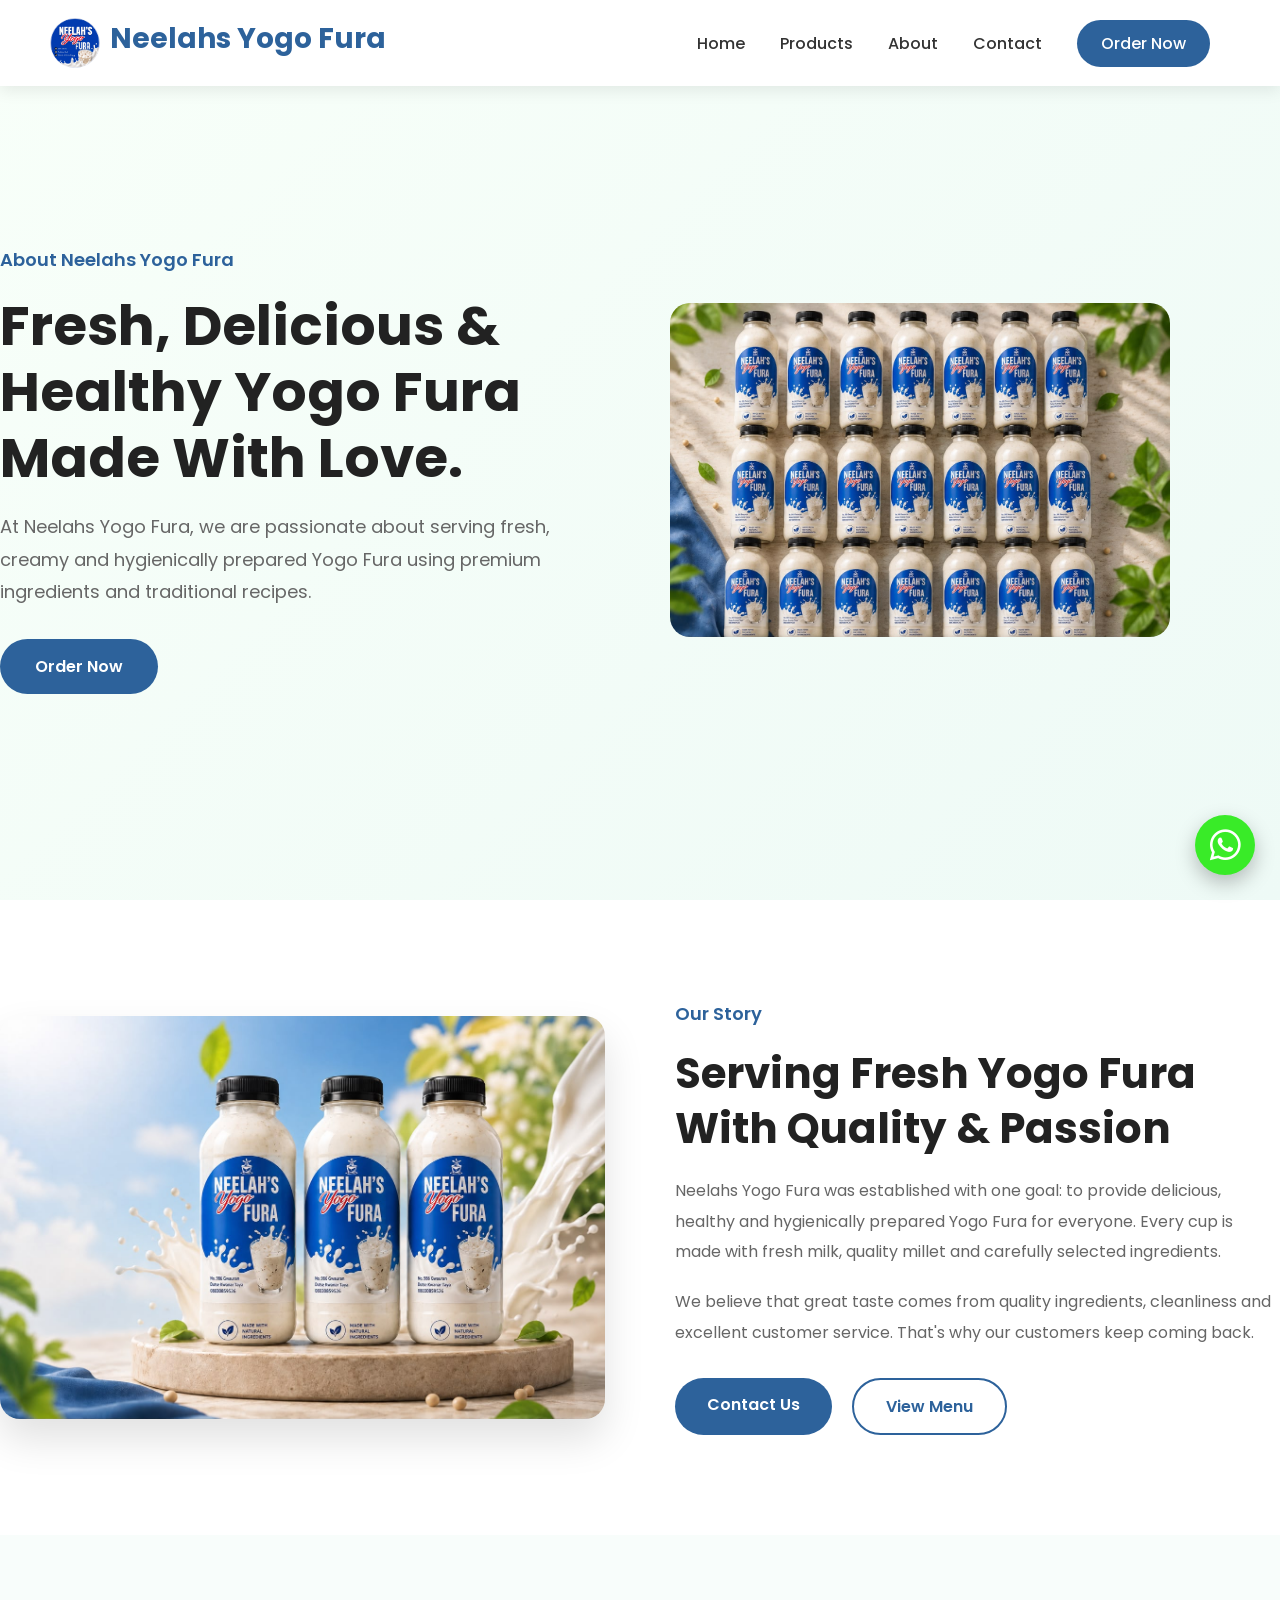
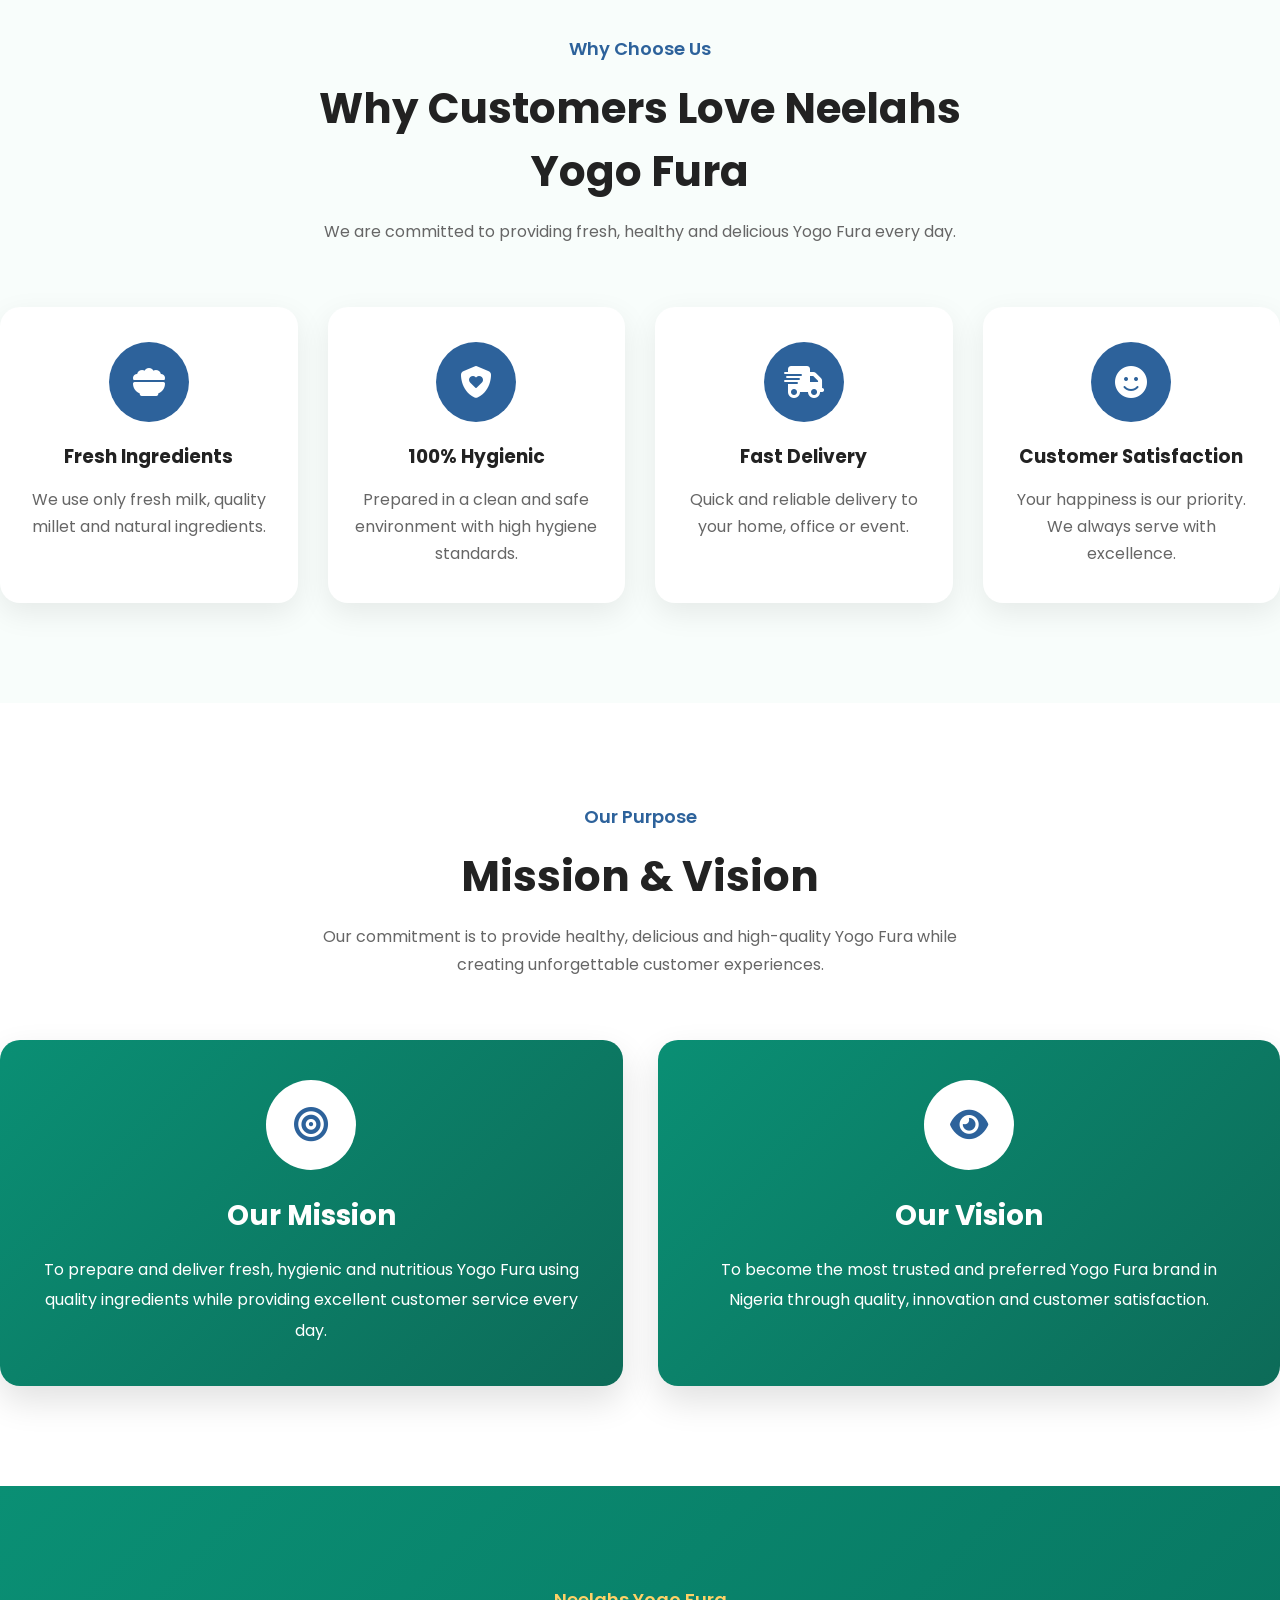
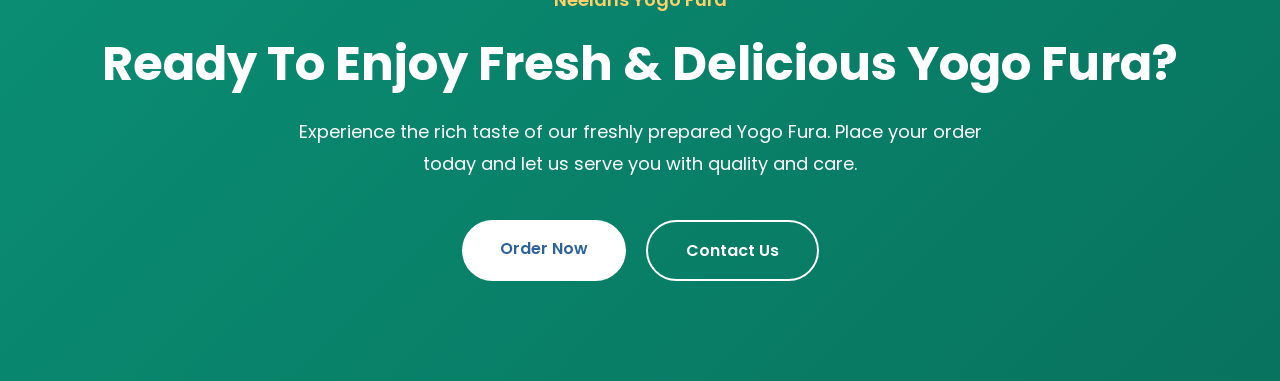
<file: about.html>
<!DOCTYPE html>
<html lang="en">

<head>
    <meta charset="UTF-8">
    <meta name="viewport" content="width=device-width, initial-scale=1.0">
    <title>Document</title>

    <link rel="stylesheet" href="css/about.css">
    <link rel="stylesheet" href="css/mobile.css">
    <link href="https://fonts.googleapis.com/css2?family=Poppins:wght@300;400;500;600;700;800&display=swap"
        rel="stylesheet">
    <link rel="stylesheet" href="https://cdnjs.cloudflare.com/ajax/libs/font-awesome/6.7.2/css/all.min.css">
    <link rel="stylesheet" href="https://unpkg.com/aos@2.3.4/dist/aos.css">
</head>

<body>
    <header>

        <nav class="navbar">

            <div class="logo">
                <img src="images/yogo-fura-logo.jpeg" alt="Neelas Yogo Fura Logo">

                <h2>Neelahs Yogo Fura</h2>

            </div>

            <ul class="nav-links">

                <li><a href="index.html">Home</a></li>

                <li><a href="products.html">Products</a></li>

                <li><a href="about.html">About</a></li>

                <li><a href="contact.html">Contact</a></li>

                <li>

                    <a href="checkout.html" class="order-btn">

                        Order Now

                    </a>

                </li>

            </ul>

            <div class="menu-toggle">

                <i class="fa-solid fa-bars"></i>

            </div>

        </nav>

    </header>

    <!--========== ABOUT HERO ==========-->

    <section class="about-hero">

        <div class="container about-hero-content">

            <div class="about-text">
                <span>About Neelahs Yogo Fura</span>

                <h1>Fresh, Delicious & Healthy Yogo Fura Made With Love.</h1>

                <p>
                    At Neelahs Yogo Fura, we are passionate about serving fresh,
                    creamy and hygienically prepared Yogo Fura using premium
                    ingredients and traditional recipes.
                </p>

                <a href="index.html#menu" class="about-btn">Order Now</a>
            </div>

            <div class="about-image">
                <img src="images/about.png" alt="Neelahs Yogo Fura">

            </div>

        </div>

    </section>
    <!--========== OUR STORY ==========-->

    <section class="our-story">

        <div class="container story-container">

            <div class="story-image">
                <img src="images/img-hero.jpeg" alt="Our Story">
            </div>

            <div class="story-content">

                <span>Our Story</span>

                <h2>Serving Fresh Yogo Fura With Quality & Passion</h2>

                <p>
                    Neelahs Yogo Fura was established with one goal: to provide
                    delicious, healthy and hygienically prepared Yogo Fura for
                    everyone. Every cup is made with fresh milk, quality millet
                    and carefully selected ingredients.
                </p>

                <p>
                    We believe that great taste comes from quality ingredients,
                    cleanliness and excellent customer service. That's why our
                    customers keep coming back.
                </p>

                <div class="story-buttons">

                    <a href="contact.html" class="story-btn">Contact Us</a>

                    <a href="index.html#menu" class="story-btn-outline">
                        View Menu
                    </a>

                </div>

            </div>

        </div>

    </section>

    <!--========== WHY CHOOSE US ==========-->

    <section class="why-us">

        <div class="container">

            <div class="section-title">
                <span>Why Choose Us</span>
                <h2>Why Customers Love Neelahs Yogo Fura</h2>
                <p>We are committed to providing fresh, healthy and delicious Yogo Fura every day.</p>
            </div>

            <div class="why-container">

                <div class="why-card">
                    <i class="fa-solid fa-bowl-food"></i>
                    <h3>Fresh Ingredients</h3>
                    <p>We use only fresh milk, quality millet and natural ingredients.</p>
                </div>

                <div class="why-card">
                    <i class="fa-solid fa-shield-heart"></i>
                    <h3>100% Hygienic</h3>
                    <p>Prepared in a clean and safe environment with high hygiene standards.</p>
                </div>

                <div class="why-card">
                    <i class="fa-solid fa-truck-fast"></i>
                    <h3>Fast Delivery</h3>
                    <p>Quick and reliable delivery to your home, office or event.</p>
                </div>

                <div class="why-card">
                    <i class="fa-solid fa-face-smile"></i>
                    <h3>Customer Satisfaction</h3>
                    <p>Your happiness is our priority. We always serve with excellence.</p>
                </div>

            </div>

        </div>

    </section>
    <!--========== MISSION & VISION ==========-->

    <section class="mission-vision">

        <div class="container">

            <div class="section-title">
                <span>Our Purpose</span>
                <h2>Mission & Vision</h2>
                <p>Our commitment is to provide healthy, delicious and high-quality Yogo Fura while creating
                    unforgettable customer experiences.</p>
            </div>

            <div class="mission-container">

                <div class="mission-card">

                    <i class="fa-solid fa-bullseye"></i>

                    <h3>Our Mission</h3>

                    <p>
                        To prepare and deliver fresh, hygienic and nutritious Yogo Fura
                        using quality ingredients while providing excellent customer
                        service every day.
                    </p>

                </div>

                <div class="mission-card">

                    <i class="fa-solid fa-eye"></i>

                    <h3>Our Vision</h3>

                    <p>
                        To become the most trusted and preferred Yogo Fura brand in
                        Nigeria through quality, innovation and customer satisfaction.
                    </p>

                </div>

            </div>

        </div>

    </section>
    <!--========== CTA ==========-->

    <section class="about-cta">

        <div class="container">

            <span>Neelahs Yogo Fura</span>

            <h2>Ready To Enjoy Fresh & Delicious Yogo Fura?</h2>

            <p>
                Experience the rich taste of our freshly prepared Yogo Fura.
                Place your order today and let us serve you with quality and care.
            </p>

            <div class="cta-buttons">

                <a href="index.html#menu" class="cta-order">
                    Order Now
                </a>

                <a href="contact.html" class="cta-contact">
                    Contact Us
                </a>

            </div>

        </div>

    </section>


    <a href="https://wa.me/2348030859526" class="whatsapp-float" target="_blank">

        <i class="fab fa-whatsapp"></i>

    </a>
    <script src="js/script.js"></script>
    <script src="js/about.js"></script>

    <script src="https://unpkg.com/aos@2.3.4/dist/aos.js"></script>
    
    <script>
        AOS.init({
            duration: 1000,
            once: true,
            offset: 100
        });
    </script>


</body>

</html>
</file>
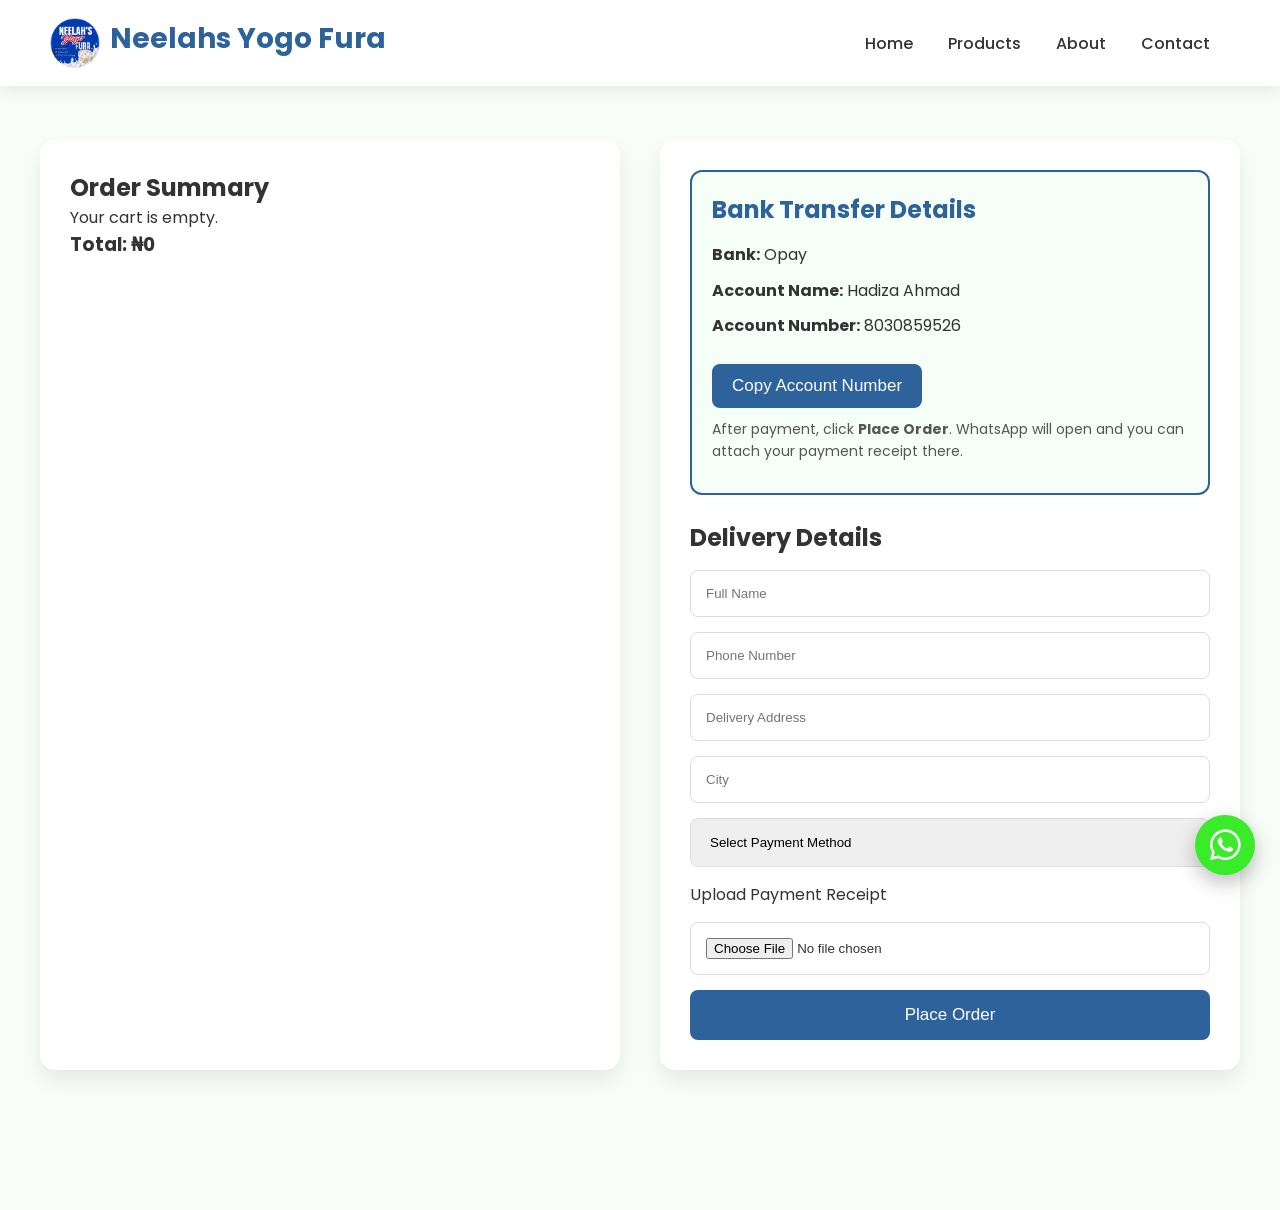
<file: checkout.html>
<!DOCTYPE html>
<html lang="en">

<head>

    <meta charset="UTF-8">

    <meta name="viewport" content="width=device-width, initial-scale=1.0">

    <title>Checkout | Neelas Yogo Fura</title>

    <link rel="stylesheet" href="css/style.css">
    <link rel="stylesheet" href="css/mobile.css">

    <link href="https://fonts.googleapis.com/css2?family=Poppins:wght@300;400;500;600;700&display=swap"
        rel="stylesheet">

    <link rel="stylesheet" href="https://cdnjs.cloudflare.com/ajax/libs/font-awesome/6.6.0/css/all.min.css">
    <link rel="stylesheet" href="https://unpkg.com/aos@2.3.4/dist/aos.css">

</head>

<body>
    

    <header>

        <nav class="navbar">

            <div class="logo">
                <img src="images/yogo-fura-logo.jpeg" alt="Neelas Yogo Fura Logo">
                <h2>Neelahs Yogo Fura</h2>
            </div>

            <ul class="nav-links">

                <li><a href="index.html">Home</a></li>

                <li><a href="products.html">Products</a></li>

                <li><a href="about.html">About</a></li>

                <li><a href="contact.html">Contact</a></li>

            </ul>

            <div class="menu-toggle">

                <i class="fas fa-bars"></i>

            </div>

        </nav>

    </header>

    <section class="checkout">

        <div class="checkout-container">

            <div class="order-summary">

                <h2>Order Summary</h2>

                <div id="checkoutItems">

                    <p>Your cart is empty.</p>

                </div>

                <h3>

                    Total:

                    <span id="checkoutTotal">

                        ₦0

                    </span>

                </h3>

            </div>

            <div class="checkout-form">

    

                <div class="payment-card">

                    <h2>Bank Transfer Details</h2>

                    <p><strong>Bank:</strong> Opay</p>

                    <p><strong>Account Name:</strong> Hadiza Ahmad</p>

                    <p>
                        <strong>Account Number:</strong>
                        <span id="accountNumber">8030859526</span>
                    </p>

                    <button type="button" id="copyAccount">
                        Copy Account Number
                    </button>

                    <p class="payment-note">
                        After payment, click <strong>Place Order</strong>.
                        WhatsApp will open and you can attach your payment receipt there.
                    </p>

                </div>

                <form id="orderForm">
                    <h2>Delivery Details</h2>

                    <input type="text" id="fullName" placeholder="Full Name" required>

                    <input type="tel" id="phone" placeholder="Phone Number" required>

                    <input type="text" id="address" placeholder="Delivery Address" required>

                    <input type="text" id="city" placeholder="City" required>

                    <select id="paymentMethod" required>

                        <option value="">Select Payment Method</option>

                        <option value="Bank Transfer">Bank Transfer</option>

            

                    </select>

                    <label>Upload Payment Receipt</label>

                    <input type="file" id="receipt">
                    <button type="submit">Place Order</button>

                </form>

            </div>

        </div>

    </section>

    <script src="js/script.js"></script>
    <script src="js/checkout.js"></script>

    <a href="https://wa.me/2348030859526" class="whatsapp-float" target="_blank">

        <i class="fab fa-whatsapp"></i>

    </a>
   

<script src="https://unpkg.com/aos@2.3.4/dist/aos.js"></script>

<script>
AOS.init({
    duration:1000,
    once:true,
    offset:100
});
</script>

</body>

</html>
</file>
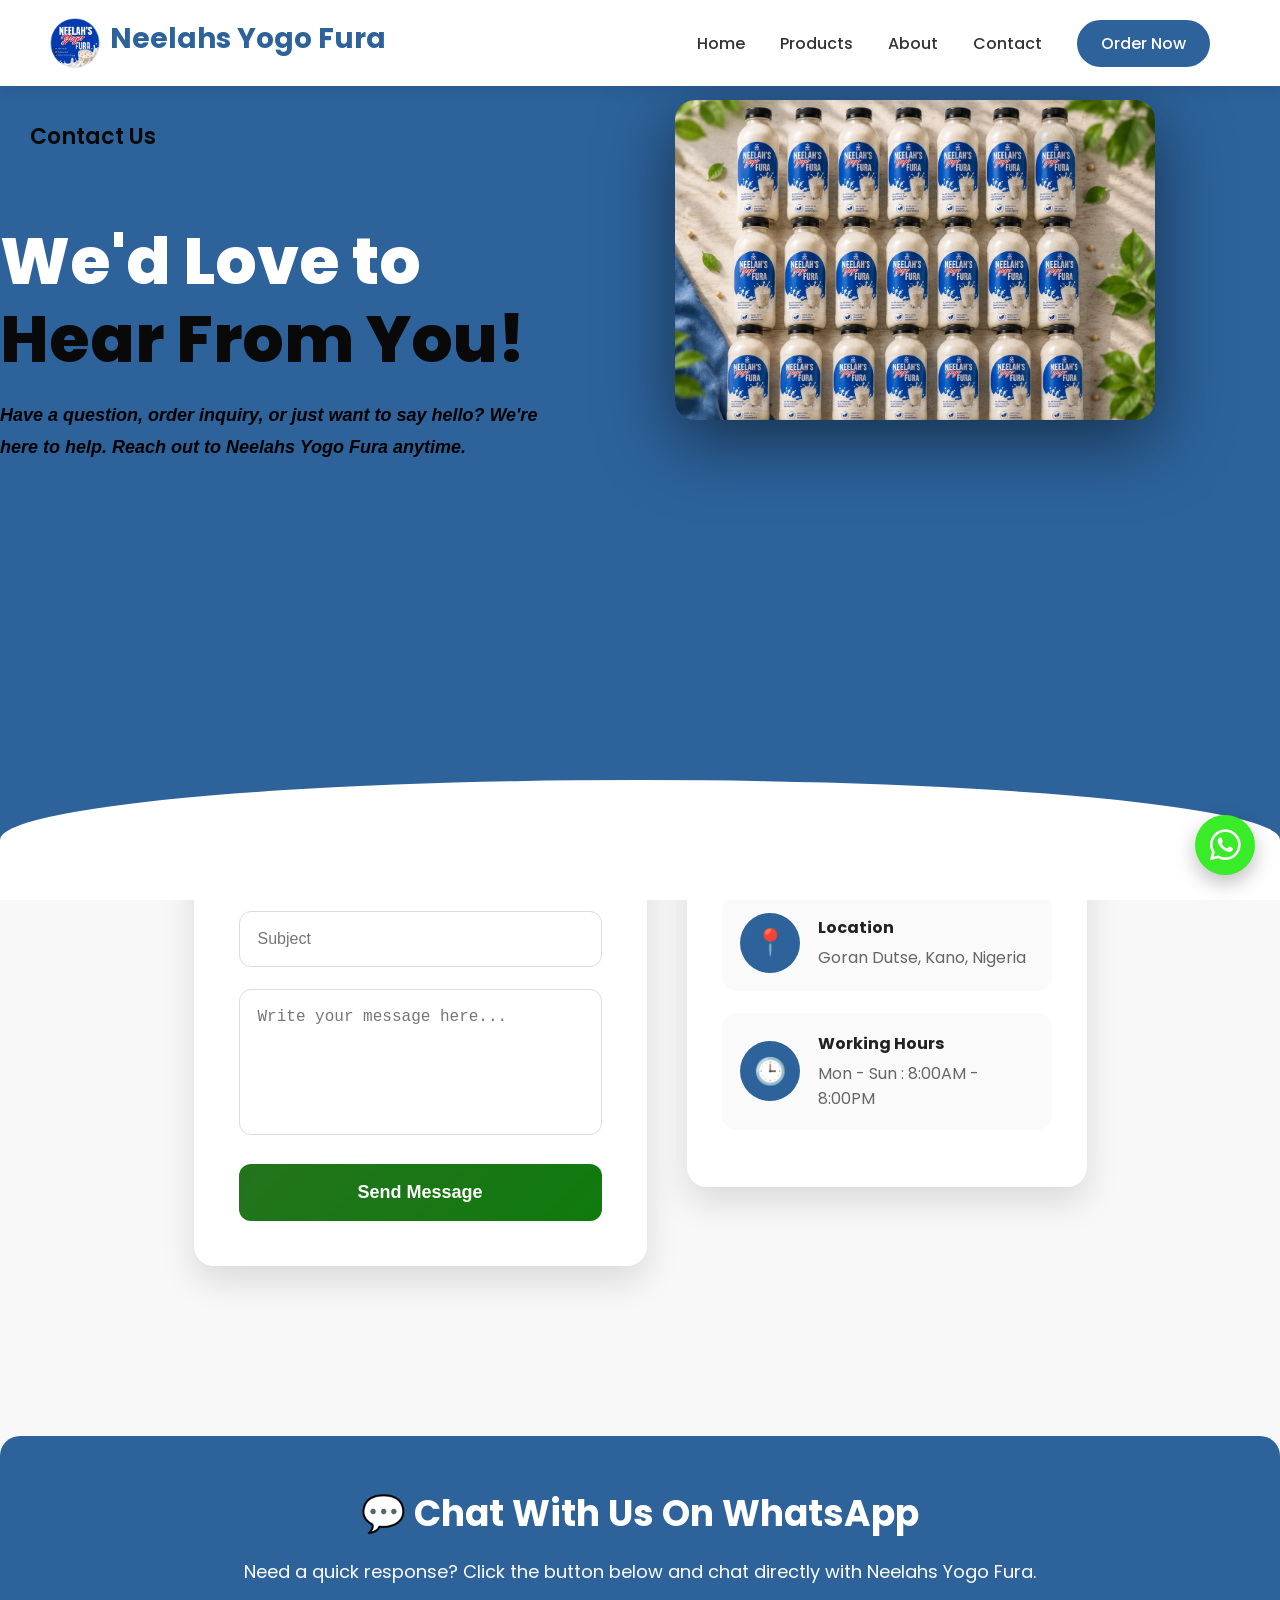
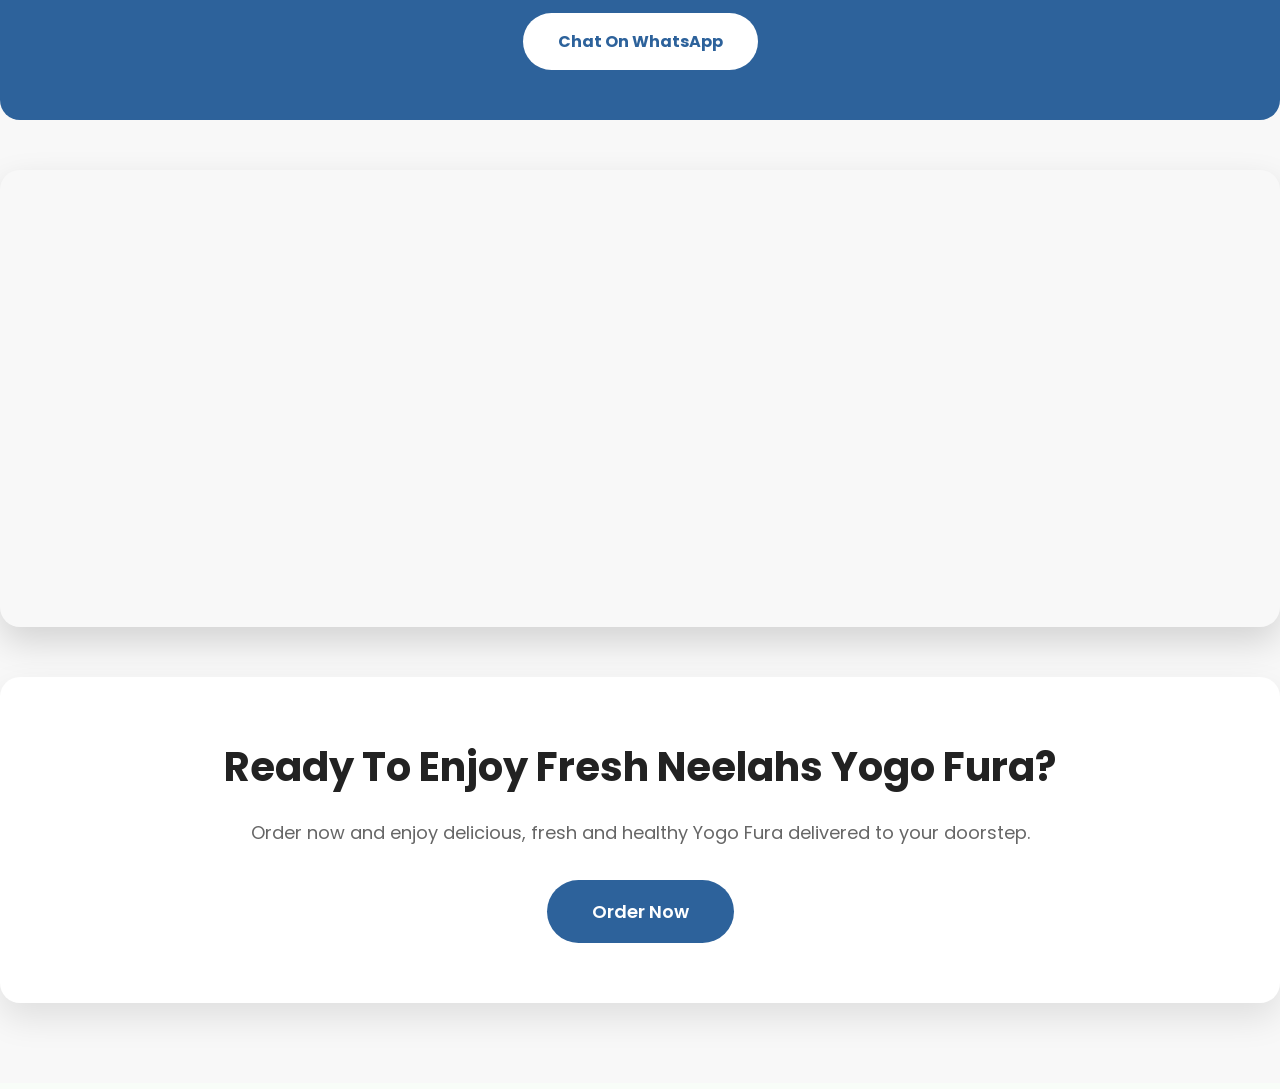
<file: contact.html>
<!DOCTYPE html>
<html lang="en">
<head>
    <meta charset="UTF-8">
    <meta name="viewport" content="width=device-width, initial-scale=1.0">
    <title>Document</title>
<link rel="stylesheet" href="https://cdnjs.cloudflare.com/ajax/libs/font-awesome/6.7.2/css/all.min.css">

    <link rel="stylesheet" href="https://unpkg.com/aos@2.3.4/dist/aos.css">
    <link href="https://fonts.googleapis.com/css2?family=Poppins:wght@300;400;500;600;700;800&display=swap" rel="stylesheet">
    <link rel="stylesheet" href="css/contacts.css">
    <link rel="stylesheet" href="css/mobile.css">
</head>
<body>

    <header>

        <nav class="navbar">

            <div class="logo">
                <img src="images/yogo-fura-logo.jpeg" alt="Neelas Yogo Fura Logo">

                <h2>Neelahs Yogo Fura</h2>

            </div>

            <ul class="nav-links">

                <li><a href="index.html">Home</a></li>

                <li><a href="products.html">Products</a></li>

                <li><a href="about.html">About</a></li>

                <li><a href="contact.html">Contact</a></li>

                <li>

                    <a href="checkout.html" class="order-btn">

                        Order Now

                    </a>

                </li>

            </ul>

            <div class="menu-toggle">

                <i class="fas fa-bars"></i>

            </div>

        </nav>

    </header>

    <!-- FAQ Section -->
<!-- CONTACT HERO -->
<section class="contact-hero" id="contact">

    <div class="contact-overlay"></div>

    <div class="container contact-hero-content">

        <div class="contact-text">

            <span class="contact-tag">
                Contact Us
            </span>

            <h1>
                We'd Love to <br>
                <span>Hear From You!</span>
            </h1>

            <p id="contact-text-p">
                Have a question, order inquiry, or just want to say hello?
                We're here to help. Reach out to Neelahs Yogo Fura anytime.
            </p>

        </div>

        <div class="contact-image">

            <img src="images/about.png" alt="Neelahs Yogo Fura">

        </div>

    </div>

    <div class="wave"></div>

</section>

<!-- CONTACT FORM -->

<section class="contact-form-section">

    <div class="container">

        <div class="contact-wrapper">

    <!-- Contact Form -->

    <div class="contact-form-card">

        <h2>📨 Send Us A Message</h2>

        <form>

            <div class="input-box">
                <input type="text" placeholder="Your Name" required>
            </div>

            <div class="input-box">
                <input type="email" placeholder="Email Address" required>
            </div>

            <div class="input-box">
                <input type="tel" placeholder="Phone Number">
            </div>

            <div class="input-box">
                <input type="text" placeholder="Subject">
            </div>

            <div class="input-box">
                <textarea rows="6" placeholder="Write your message here..."></textarea>
            </div>

            <button class="contact-btn">
                Send Message
            </button>

        </form>

    </div>

    <!-- Contact Info -->

    <div class="contact-info">

        <h2>Get In Touch</h2>

        <div class="info-card">

            <div class="icon">📞</div>

            <div>
                <h4>Phone</h4>
                <p>+234 803 0859 526</p>
            </div>

        </div>

        <div class="info-card">

            <div class="icon">📧</div>

            <div>
                <h4>Email</h4>
                <p>info@neelahsyogofura.com</p>
            </div>

        </div>

        <div class="info-card">

            <div class="icon">📍</div>

            <div>
                <h4>Location</h4>
                <p> Goran Dutse, Kano, Nigeria</p>
            </div>

        </div>

        <div class="info-card">

            <div class="icon">🕒</div>

            <div>
                <h4>Working Hours</h4>
                <p>Mon - Sun : 8:00AM - 8:00PM</p>
            </div>

        </div>

    </div>

</div>
        </div>

    </div>

</section>
<!-- CONTACT EXTRA -->

<section class="contact-extra">

    <div class="container">

        <!-- WhatsApp Card -->

        <div class="whatsapp-card">

            <h2>💬 Chat With Us On WhatsApp</h2>

            <p>
                Need a quick response? Click the button below and chat
                directly with Neelahs Yogo Fura.
            </p>

            <a href="https://wa.me/2348030774577" class="whatsapp-btn">

                Chat On WhatsApp

            </a>

        </div>

        <!-- Google Map -->

        <div class="map-box">

            <iframe
            src="https://www.google.com/maps?q=goran+dutse,+kano,+nigeria&output=embed"
            loading="lazy"
            allowfullscreen>
            </iframe>

        </div>

        <!-- CTA -->

        <div class="contact-cta">

            <h2>Ready To Enjoy Fresh Neelahs Yogo Fura?</h2>

            <p>

                Order now and enjoy delicious, fresh and healthy Yogo Fura
                delivered to your doorstep.

            </p>

            <a href="index.html#menu" class="cta-btn">

                Order Now

            </a>

        </div>

    </div>

</section>
<script src="js/script.js"></script>
<script src="js/contact.js"></script>

<a href="https://wa.me/2348030859526"
class="whatsapp-float"
target="_blank">

<i class="fab fa-whatsapp"></i>

</a>


<script src="https://unpkg.com/aos@2.3.4/dist/aos.js"></script>

<script>
AOS.init({
    duration:1000,
    once:true,
    offset:100
});
</script>

</body>
</html>
</file>
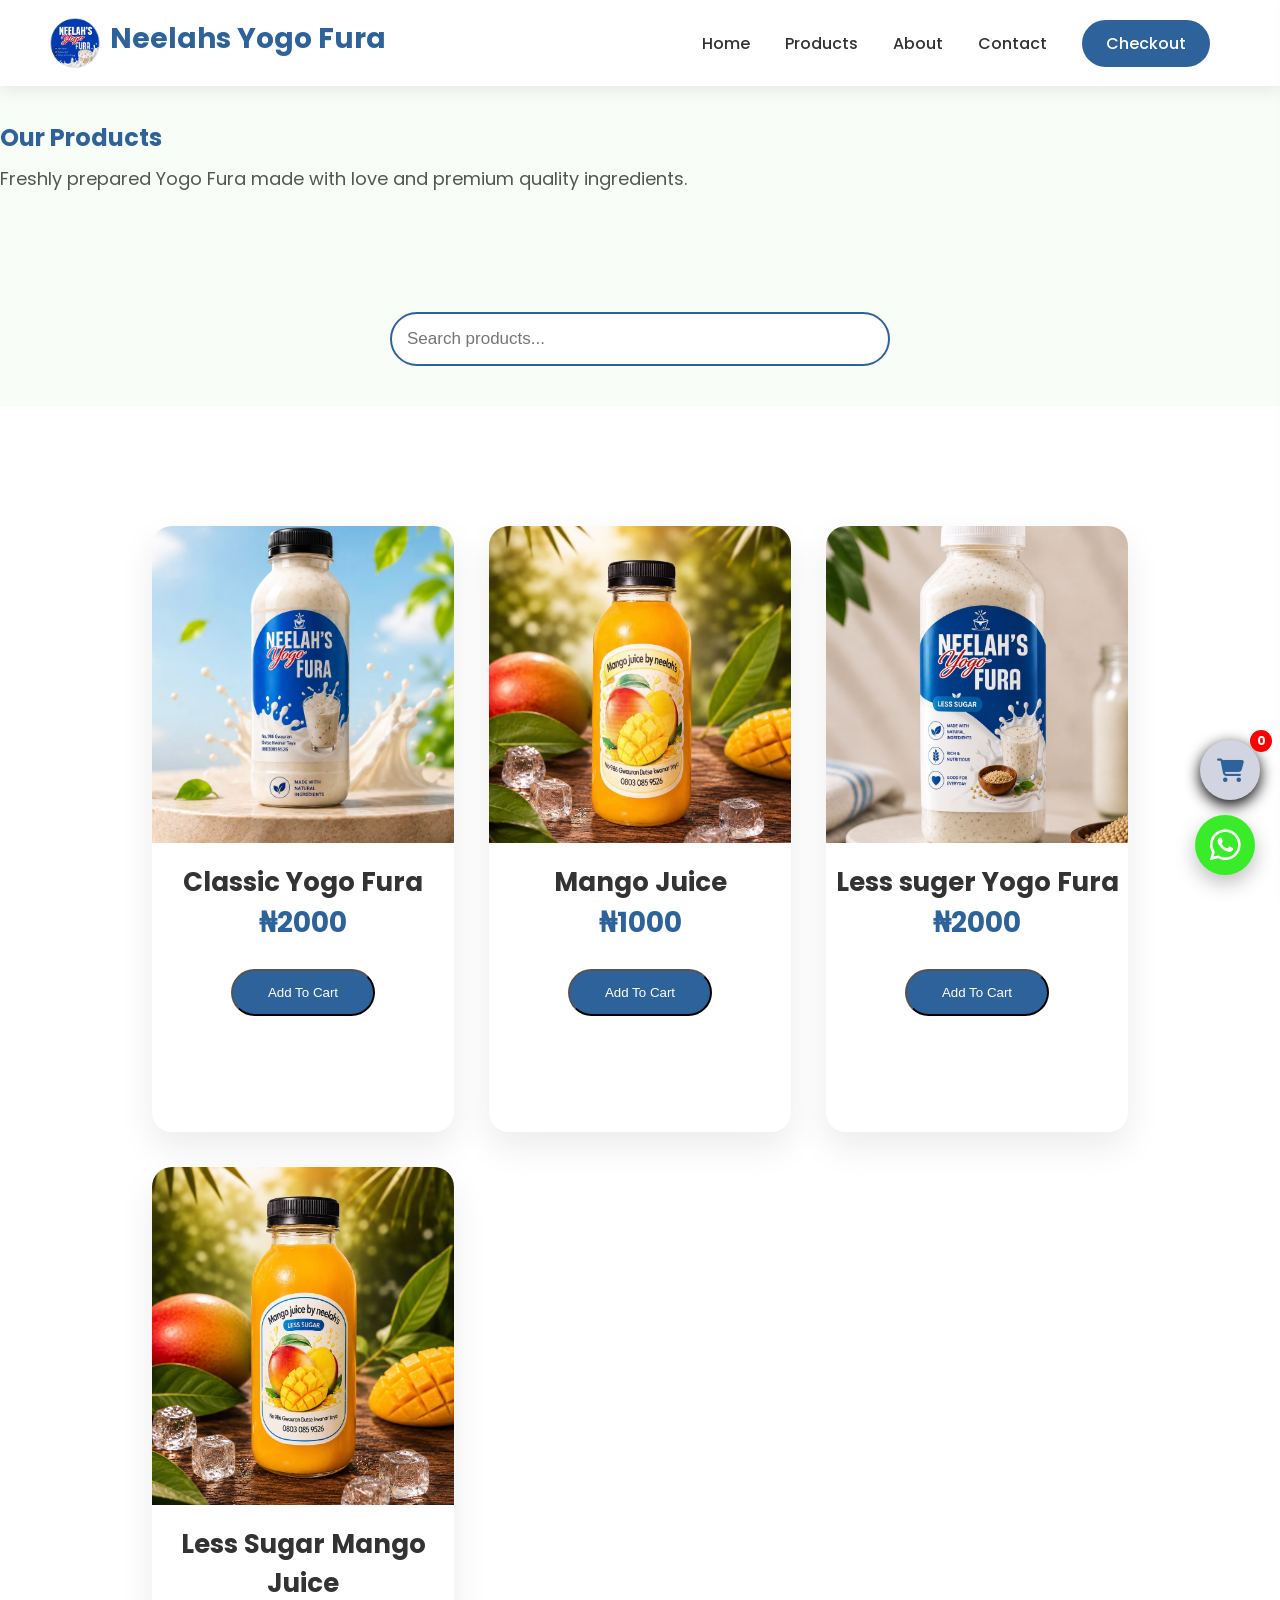
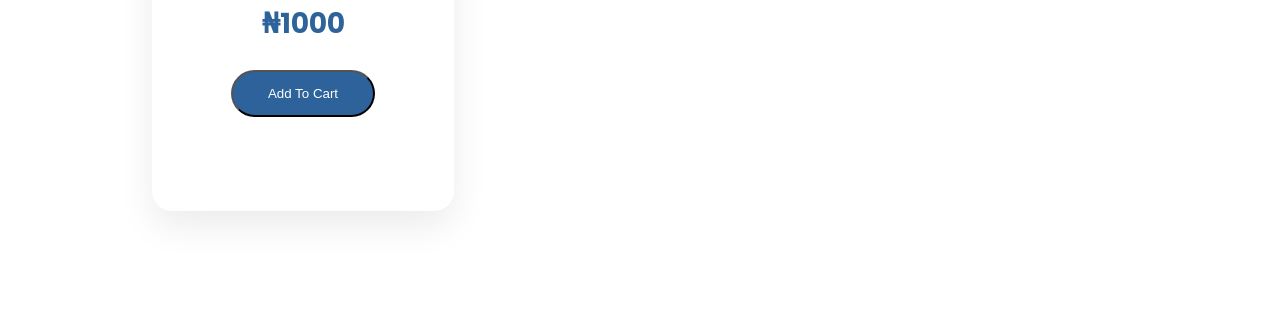
<file: products.html>
<!DOCTYPE html>
<html lang="en">

<head>
    <meta charset="UTF-8">
    <meta name="viewport" content="width=device-width, initial-scale=1.0">
    <title>Products | Neelas Yogo Fura</title>

    <link rel="stylesheet" href="css/style.css">
    <link rel="stylesheet" href="css/mobile.css">

    <link href="https://fonts.googleapis.com/css2?family=Poppins:wght@300;400;500;600;700&display=swap"
        rel="stylesheet">

    <link rel="stylesheet" href="https://cdnjs.cloudflare.com/ajax/libs/font-awesome/6.6.0/css/all.min.css">
    <link rel="stylesheet" href="https://unpkg.com/aos@2.3.4/dist/aos.css">
</head>

<body>
    
    <header>

        <nav class="navbar">

            <div class="logo">
                <img src="images/yogo-fura-logo.jpeg" alt="Neelas Yogo Fura Logo">
                <h2>Neelahs Yogo Fura</h2>
            </div>

            <ul class="nav-links">

                <li><a href="index.html">Home</a></li>

                <li><a href="products.html">Products</a></li>

                <li><a href="about.html">About</a></li>

                <li><a href="contact.html">Contact</a></li>

                <li>
                    <a href="checkout.html" class="order-btn">
                        Checkout
                    </a>
                </li>

            </ul>

            <div class="menu-toggle">
                <i class="fas fa-bars"></i>
            </div>

        </nav>

    </header>

    <section class="products-hero" data-aos="fade-up">

        <h1>Our Products</h1>

        <p>

            Freshly prepared Yogo Fura made with love and premium quality ingredients.

        </p>

    </section>

    <section class="search-section">

        <input type="text" id="searchInput" placeholder="Search products...">

    </section>

    <section class="products">

        <div class="product-container" id="productContainer">

            

        </div>


        <!-- ================= SHOPPING CART ================= -->

        <aside class="shopping-cart" id="shoppingCart">

            <div class="cart-header">

                <h2>Shopping Cart</h2>

                <button id="closeCart">
                    <i class="fas fa-times"></i>
                </button>

            </div>

            <div id="cartItems">

                <p>Your cart is empty.</p>

            </div>

            <div class="cart-footer">

                <h3>

                    Total:

                    <span id="cartTotal">

                        ₦0

                    </span>

                </h3>

                <a href="checkout.html" class="checkout-btn">

                    Proceed to Checkout

                </a>

            </div>

        </aside>

        <div class="cart-icon" id="openCart">

            <i class="fas fa-shopping-cart"></i>

            <span id="cartCount">0</span>

        </div>

    </section>

    <script src="js/script.js"></script>
    <script src="js/products.js"></script>

    <a href="https://wa.me/2348030859526" class="whatsapp-float" target="_blank">

        <i class="fab fa-whatsapp"></i>

    </a>


<script src="https://unpkg.com/aos@2.3.4/dist/aos.js"></script>

<script>
AOS.init({
    duration:1000,
    once:true,
    offset:100
});
</script>

</body>

</html>
</file>
<file: css/about.css>
* {
    margin: 0;
    padding: 0;
    box-sizing: border-box;
    scroll-behavior: smooth;
}

body {
    font-family: 'Poppins', sans-serif;
    background: #f8fdf8;
    color: #333;
}

a {
    text-decoration: none;
}

ul {
    list-style: none;
}

img {
    max-width: 100%;
    display: block;
}

/* ===========================
   NAVBAR
=========================== */

header {
    width: 100%;
    position: fixed;
    top: 0;
    left: 0;
    background: #fff;
    box-shadow: 0 5px 15px rgba(0, 0, 0, .08);
    z-index: 1000;
}

.navbar {
    max-width: 1200px;
    margin: auto;
    padding: 18px 30px;
    display: flex;
    justify-content: space-between;
    align-items: center;
}

.logo h2 {
    color: #2d629b;
    font-size: 28px;
    font-weight: 700;

}
.logo{
    display: flex;
    margin-left: -20px;
}
.logo img {
    width: 50px;
    height: 50px;
    margin-right: 10px;
    border-radius: 50px;
}
.nav-links {
    display: flex;
    align-items: center;
    gap: 35px;
}

.nav-links a {
    color: #333;
    font-weight: 500;
    transition: .3s;
}

.nav-links a:hover {
    color: #2d629b;
}

.order-btn {
    background: #2d629b;
    color: #fff !important;
    padding: 12px 24px;
    border-radius: 50px;
    transition: .3s;
}

.order-btn:hover {
    background: #2d629b;
}

.menu-toggle {
    display: none;
    font-size: 30px;
    color: #2d629b;
    cursor: pointer;
}

/* ===========================
   HERO
=========================== */

.hero {
    max-width: 1200px;
    margin: auto;
    min-height: 100vh;
    display: flex;
    justify-content: space-between;
    align-items: center;
    gap: 60px;
    padding: 120px 30px 50px;
}

.hero-text {
    flex: 1;
}

.hero-text h1 {
    font-size: 58px;
    line-height: 1.2;
    margin-bottom: 20px;
}

.hero-text span {
    color: #2d629b;
}

.hero-text p {
    font-size: 18px;
    color: #666;
    line-height: 1.8;
    margin-bottom: 35px;
}

.hero-buttons {
    display: flex;
    gap: 20px;
}

.btn {
    background: #2d629b;
    color: #fff;
    padding: 15px 35px;
    border-radius: 50px;
    transition: .3s;
}

.btn:hover {
    background: #2d629b;
}

.btn2 {
    border: 2px solid #2d629b;
    color: #2d629b;
    padding: 15px 35px;
    border-radius: 50px;
    transition: .3s;
}

.btn2:hover {
    background: #2d629b;
    color: #fff;
}

.hero-image {
    flex: 1;
}

.hero-image img {
    width: 100%;
    animation: float 4s ease-in-out infinite;
}

/* ===========================
   ANIMATION
=========================== */

@keyframes float {

    0% {
        transform: translateY(0);
    }

    50% {
        transform: translateY(-20px);
    }

    100% {
        transform: translateY(0);
    }

}

.menu-toggle {
    transition: .3s;
}

.menu-toggle:hover {
    transform: rotate(90deg);
}

/*========== ABOUT HERO ==========*/

.about-hero{
    min-height:100vh;
    display:flex;
    align-items:center;
    background:linear-gradient(135deg,#f8fff9,#eefaf6);
    padding:120px 0 80px;
    animation: fadeUp 1s ease;
}
@keyframes fadeUp{
    from{
        opacity: 0;
        transform: translateY(50px);
    }
    to{
        opacity: 1;
        transform: translateY(0);
    }
}

.about-hero-content{
    display:grid;
    grid-template-columns:repeat(2,1fr);
    gap:60px;
    align-items:center;
}

.about-text span{
    color:#2d629b;
    font-size:18px;
    font-weight:600;
}

.about-text h1{
    font-size:55px;
    line-height:1.2;
    color:#222;
    margin:20px 0;
}

.about-text p{
    font-size:18px;
    color:#666;
    line-height:1.8;
    margin-bottom:30px;
}

.about-btn{
    display:inline-block;
    padding:15px 35px;
    background:#2d629b;
    color:#fff;
    text-decoration:none;
    border-radius:50px;
    font-weight:600;
    transition:.3s;
}

.about-btn:hover{
    background:#2d629b;
    transform:translateY(-5px);
}

.about-image{
    text-align:center;
}

.about-image img{
    width:100%;
    max-width:500px;
    border-radius: 20px;
    animation:float 4s ease-in-out infinite;
}

@keyframes float{
    0%,100%{transform:translateY(0);}
    50%{transform:translateY(-15px);}
}
/*========== OUR STORY ==========*/

.our-story{
    padding:100px 0;
    background:#fff;
}

.story-container{
    display:grid;
    grid-template-columns:repeat(2,1fr);
    gap:70px;
    align-items:center;
}

.story-image img{
    width:100%;
    border-radius:20px;
    box-shadow:0 20px 40px rgba(0,0,0,.12);
}

.story-content span{
    color:#2d629b;
    font-weight:600;
    font-size:18px;
}

.story-content h2{
    font-size:42px;
    color:#222;
    margin:20px 0;
    line-height:1.3;
}

.story-content p{
    color:#666;
    line-height:1.9;
    margin-bottom:20px;
}

.story-buttons{
    display:flex;
    gap:20px;
    margin-top:30px;
}

.story-btn,
.story-btn-outline{
    padding:14px 32px;
    border-radius:50px;
    text-decoration:none;
    font-weight:600;
    transition:.3s;
}

.story-btn{
    background:#2d629b;
    color:#fff;
}

.story-btn:hover{
    background:#2d629b;
}

.story-btn-outline{
    border:2px solid #2d629b;
    color:#2d629b;
}

.story-btn-outline:hover{
    background:#2d629b;
    color:#fff;
}
/*========== WHY CHOOSE US ==========*/

.why-us{
    padding:100px 0;
    background:#f8fdfb;
}

.section-title{
    text-align:center;
    max-width:700px;
    margin:0 auto 60px;
}

.section-title span{
    color:#2d629b;
    font-size:18px;
    font-weight:600;
}

.section-title h2{
    font-size:42px;
    color:#222;
    margin:15px 0;
}

.section-title p{
    color:#666;
    line-height:1.8;
}

.why-container{
    display:grid;
    grid-template-columns:repeat(auto-fit,minmax(250px,1fr));
    gap:30px;
}

.why-card{
    background:#fff;
    padding:35px 25px;
    border-radius:20px;
    text-align:center;
    box-shadow:0 10px 30px rgba(0,0,0,.08);
    transition:.4s;
}

.why-card:hover{
    transform:translateY(-10px);
}

.why-card i{
    width:80px;
    height:80px;
    line-height:80px;
    border-radius:50%;
    background:#2d629b;
    color:#fff;
    font-size:32px;
    margin-bottom:20px;
}

.why-card h3{
    margin-bottom:15px;
    color:#222;
}

.why-card p{
    color:#666;
    line-height:1.7;
}
/*========== MISSION & VISION ==========*/

.mission-vision{
    padding:100px 0;
    background:#fff;
}

.mission-container{
    display:grid;
    grid-template-columns:repeat(2,1fr);
    gap:35px;
    margin-top:60px;
}

.mission-card{
    background:linear-gradient(135deg,#0a8f74,#0d6b58);
    color:#fff;
    padding:40px 35px;
    border-radius:20px;
    text-align:center;
    transition:.4s;
    box-shadow:0 15px 35px rgba(0,0,0,.12);
}

.mission-card:hover{
    transform:translateY(-10px);
}

.mission-card i{
    width:90px;
    height:90px;
    line-height:90px;
    border-radius:50%;
    background:#fff;
    color:#2d629b;
    font-size:34px;
    margin-bottom:25px;
}

.mission-card h3{
    font-size:28px;
    margin-bottom:18px;
}

.mission-card p{
    line-height:1.9;
    font-size:16px;
}

/*========== ABOUT CTA ==========*/

.about-cta{
    padding:100px 20px;
    background:linear-gradient(135deg,#0a8f74,#08735f);
    text-align:center;
    color:#fff;
}

.about-cta span{
    font-size:18px;
    font-weight:600;
    color:#ffd166;
}

.about-cta h2{
    font-size:48px;
    margin:20px 0;
    line-height:1.3;
}

.about-cta p{
    max-width:700px;
    margin:0 auto 40px;
    line-height:1.8;
    font-size:18px;
}

.cta-buttons{
    display:flex;
    justify-content:center;
    gap:20px;
    flex-wrap:wrap;
}

.cta-order,
.cta-contact{
    padding:16px 38px;
    border-radius:50px;
    text-decoration:none;
    font-weight:600;
    transition:.3s;
}

.cta-order{
    background:#fff;
    color:#2d629b;
}

.cta-order:hover{
    transform:translateY(-5px);
}

.cta-contact{
    border:2px solid #fff;
    color:#fff;
}

.cta-contact:hover{
    background:#fff;
    color:#2d629b;
}

.whatsapp-float{

position:fixed;

bottom:25px;

right:25px;

width:60px;

height:60px;

background:#39eb28;

color:white;

border-radius:50%;

display:flex;

align-items:center;

justify-content:center;

font-size:35px;

text-decoration:none;

box-shadow:0 8px 20px rgba(0,0,0,.25);

z-index:9999;

transition:.3s;

}

.whatsapp-float:hover{

transform:scale(1.1);

background:#17d330;

}
@keyframes whatsappBounce{

0%,100%{

transform:translateY(0);

}

50%{

transform:translateY(-8px);

}

}

.whatsapp-float{

animation:whatsappBounce 2s infinite;

}
</file>
<file: css/mobile.css>
/* ===========================
   MOBILE RESPONSIVE
=========================== */

@media (max-width:768px){

.menu-toggle{
    display:block;
   cursor:pointer;
}

.nav-links{
    position:absolute;
    top:60px;
    left:-100%;
    width:100%;
    background:#fff;
    flex-direction:column;
    gap:25px;
    padding:30px 0;
    transition:.4s;
    box-shadow:0 10px 20px rgba(0,0,0,.1);
}

.nav-links.active{
    left:0;
}

.hero{
    flex-direction:column-reverse;
    text-align:center;
}

.hero-text h1{
    font-size:38px;
}

.hero-buttons{
    justify-content:center;
    flex-wrap:wrap;
}

.hero-image img{
    width:80%;
    margin:auto;
    padding-top:40px;
}

}
/*====================================
CONTACT PAGE RESPONSIVE
====================================*/

@media (max-width:768px){

.contact-hero{

    min-height:auto;
    padding:120px 0 80px;

}

.contact-hero-content{

    flex-direction:column;
    text-align:center;
    gap:50px;

}

.contact-text h1{

    font-size:48px;

}

.contact-text p{

    max-width:100%;
    font-size:18px;

}

.contact-image img{

    max-width:380px;

}

.contact-wrapper{

    display:grid;
    grid-template-columns:1fr;
    gap:30px;

}
.contact-tag {
    display: inline-block;
    color: #0c0904;
    font-size: 22px;
    font-weight: 600;
    margin-bottom: 20px;
    padding: 12px 10px 60px;
    flex: 1;
}


.contact-form-card{

    max-width:100%;

}

.contact-info{

    width:100%;

}

.contact-cta h2{

    font-size:34px;

}

}
@media (max-width:768px){

.contact-hero{

    padding:100px 0 70px;

}

.contact-text h1{

    font-size:38px;

}

.contact-text p{

    font-size:17px;

}

.contact-image img{

    max-width:300px;
    margin-left:100px;

}

.contact-form-card{

    padding:30px;

}

.contact-form-card h2{

    font-size:28px;

}

.contact-info{

    padding:30px;

}

.whatsapp-card{

    padding:35px 25px;

}

.whatsapp-card h2{

    font-size:28px;

}

.contact-cta{

    padding:40px 20px;

}

.contact-cta h2{

    font-size:30px;

}

.map-box iframe{

    height:320px;

}
.contact-overlay {
    position: absolute;
    width: 100%;
    height: 100%;
    background: #2d629b;
    margin-top: -100px;
}

}

@media (max-width:768px){

.contact-text h1{

    font-size:30px;

}

.contact-tag{

    font-size:18px;

}

.contact-text p{

    font-size:15px;

}
.contact-form-section {
    flex-direction: column;
    align-items: center;
    gap: 20px;
}
.contack-form-card {
    width: 100%;
}
.contact-info{
    width: 100%;
}
.contact-form-card{

    padding:22px;

}

.contact-form-card h2{

    font-size:24px;

}

.input-box input,
.input-box textarea{

    padding:15px;

    font-size:15px;

}

.contact-btn{

    padding:15px;

    font-size:16px;

}

.info-card{

    flex-direction:column;
    text-align:center;

}

.icon{

    margin-bottom:10px;

}

.whatsapp-card h2{

    font-size:24px;

}

.whatsapp-btn{

    width:100%;
    text-align:center;

}

.contact-cta h2{

    font-size:24px;
}

.contact-cta p{

    font-size:16px;

}

.cta-btn{

    width:100%;
    display:block;

}

.map-box iframe{

    height:250px;

}

}

@media(max-width:768px){

.about-hero-content{
    grid-template-columns:1fr;
    text-align:center;
}

.about-text h1{
    font-size:38px;
}

.about-image{
    order:-1;
}

.about-image img{
    max-width:320px;
    border-radius:20px;
    margin-left: 100px;
}

}
@media(max-width:768px){

.story-container{
    grid-template-columns:1fr;
    gap:40px;
}

.story-content{
    text-align:center;
}

.story-content h2{
    font-size:32px;
}

.story-buttons{
    flex-direction:column;
}

.story-btn,
.story-btn-outline{
    width:100%;
    text-align:center;
}

}
@media(max-width:768px){

.section-title h2{
    font-size:32px;
}

.why-container{
    grid-template-columns:1fr;
}

}

@media(max-width:768px){

.mission-container{
    grid-template-columns:1fr;
}

.mission-card{
    padding:35px 25px;
}

.mission-card h3{
    font-size:24px;
}

}
@media(max-width:768px){

.about-cta{
    padding:70px 20px;
}

.about-cta h2{
    font-size:34px;
}

.about-cta p{
    font-size:16px;
}

.cta-buttons{
    flex-direction:column;
}

.cta-order,
.cta-contact{
    width:100%;
}

}
</file>
<file: css/style.css>
/* ===========================
   GLOBAL
=========================== */

* {
    margin: 0;
    padding: 0;
    box-sizing: border-box;
    scroll-behavior: smooth;
}

body {
    font-family: 'Poppins', sans-serif;
    background: #f8fdf8;
    color: #333;
}

a {
    text-decoration: none;
}

ul {
    list-style: none;
}

img {
    max-width: 100%;
    display: block;
}

/* ===========================
   NAVBAR
=========================== */

header {
    width: 100%;
    position: fixed;
    top: 0;
    left: 0;
    background: #fff;
    box-shadow: 0 5px 15px rgba(0, 0, 0, .08);
    z-index: 1000;
}

.navbar {
    max-width: 1200px;
    margin: auto;
    padding: 18px 30px;
    display: flex;
    justify-content: space-between;
    align-items: center;
    gap: 5px;
}

.logo h2 {
    color: #2d629b;
    font-size: 28px;
    font-weight: 700;

}
.logo{
    display: flex;
    margin-left: -20px;
}
.logo img {
    width: 50px;
    height: 50px;
    margin-right: 10px;
    border-radius: 50px;
}

.nav-links {
    display: flex;
    align-items: center;
    gap: 35px;
}

.nav-links a {
    color: #333;
    font-weight: 500;
    transition: .3s;
}

.nav-links a:hover {
    color: #2d629b;
}

.order-btn {
    background: #2d629b;
    color: #fff !important;
    padding: 12px 24px;
    border-radius: 50px;
    transition: .3s;
}

.order-btn:hover {
    background: #2d629b;
}

.menu-toggle {
    display: none;
    font-size: 30px;
    color: #2d629b;
    cursor: pointer;
}

/* ===========================
   HERO
=========================== */

.hero {
    max-width: 1200px;
    margin: auto;
    min-height: 100vh;
    display: flex;
    justify-content: space-between;
    align-items: center;
    gap: 60px;
    padding: 120px 30px 50px;
}

.hero-text {
    flex: 1;
}

.hero-text h1 {
    font-size: 58px;
    line-height: 1.2;
    margin-bottom: 20px;
}

.hero-text span {
    color: #2d629b;
}

.hero-text p {
    font-size: 18px;
    color: #666;
    line-height: 1.8;
    margin-bottom: 35px;
}


.hero-buttons {
    display: flex;
    gap: 20px;
}

.btn {
    background: #2d629b;
    color: #fff;
    padding: 15px 35px;
    border-radius: 50px;
    transition: .3s;
}

.btn:hover {
    background: #2d629b;
}

.btn2 {
    border: 2px solid #2d629b;
    color: #2d629b;
    padding: 15px 35px;
    border-radius: 50px;
    transition: .3s;
}

.btn2:hover {
    background: #2d629b;
    color: #fff;
}

.hero-image {
    flex: 1;
}

.hero-image img {
    width: 100%;
    animation: float 4s ease-in-out infinite;
    border-radius: 20px;
}


/* ===========================
   ANIMATION
=========================== */

@keyframes float {

    0% {
        transform: translateY(0);
    }

    50% {
        transform: translateY(-20px);
    }

    100% {
        transform: translateY(0);
    }

}

.menu-toggle {
    transition: .3s;
}

.menu-toggle:hover {
    transform: rotate(90deg);
}

/* ===========================
   PRODUCTS
=========================== */

.products {

    padding: 100px 30px;

    background: #fff;
    padding-top: 120px;

}
.products-hero{
    padding-top: 120px;
    color:#2d629b;
}
.products-hero p{
    color:#555;
    font-size:18px;
    margin-top:10px;
}

.section-title {

    text-align: center;

    margin-bottom: 60px;

}

.section-title h2 {

    font-size: 42px;

    color: #2d629b;

    margin-bottom: 15px;

}

.section-title p {

    color: #777;

    font-size: 18px;

}

.product-container {

    max-width: 1200px;

    margin: auto;
    width: 80%;
   

    display: grid;

    grid-template-columns: repeat(auto-fit, minmax(300px, 1fr));

    gap: 35px;

}

.product-card {

    background: #fff;

    border-radius: 20px;

    overflow: hidden;

    box-shadow: 0 15px 35px rgba(0, 0, 0, .08);

    transition: .4s;

    text-align: center;

    padding-bottom: 30px;

}


.product-card:hover {

    transform: translateY(-12px);

}

.product-card img {

    width: 100%;

    height: 55%;

    object-fit: cover;
    

}

.product-card h3 {

    margin-top: 20px;

    font-size: 26px;

}

.product-card p {

    padding: 15px 25px;

    color: #666;

    line-height: 1.7;

}

.product-card h4 {

    font-size: 28px;

    color: #2d629b;

    margin-bottom: 25px;

}

.product-btn {

    display: inline-block;

    background: #2d629b;

    color: white;

    padding: 14px 35px;

    border-radius: 50px;

    transition: .3s;

}

.product-btn:hover {

    background: #2d629b;

}

/*================ WHY US ================*/

.why-us {

    padding: 100px 30px;

    background: #f8fdf8;

}

.why-container {

    max-width: 1200px;

    margin: auto;

    display: grid;

    grid-template-columns: repeat(auto-fit, minmax(250px, 1fr));

    gap: 30px;

}

.why-card {

    background: #fff;

    padding: 40px 30px;

    text-align: center;

    border-radius: 20px;

    box-shadow: 0 10px 30px rgba(0, 0, 0, .08);

    transition: .4s;

}

.why-card:hover {

    transform: translateY(-10px);

}

.why-card i {

    font-size: 50px;

    color: #2d629b;

    margin-bottom: 20px;

}

.why-card h3 {

    margin-bottom: 15px;

    font-size: 24px;

}

.why-card p {

    color: #666;

    line-height: 1.8;

}

/*================ TESTIMONIALS ================*/

.testimonials {
    padding: 100px 30px;
    background: #ffffff;
}

.testimonial-container {
    max-width: 1200px;
    margin: auto;
    display: grid;
    grid-template-columns: repeat(auto-fit, minmax(300px, 1fr));
    gap: 30px;
}

.testimonial-card {
    background: #f8fdf8;
    border-radius: 20px;
    padding: 35px;
    text-align: center;
    box-shadow: 0 10px 30px rgba(0, 0, 0, .08);
    transition: .4s;
}

.testimonial-card:hover {
    transform: translateY(-10px);
}

.testimonial-card img {
    width: 100px;
    height: 100px;
    border-radius: 50%;
    object-fit: cover;
    margin: auto;
    margin-bottom: 20px;
    border: 4px solid #2d629b;
}

.testimonial-card h3 {
    margin-bottom: 10px;
}

.stars {
    color: #FFD54F;
    font-size: 22px;
    margin-bottom: 15px;
}

.testimonial-card p {
    color: #666;
    line-height: 1.8;
}

/*================ FOOTER ================*/

.footer {

    background: #1f1f1f;

    color: white;

    padding: 70px 30px 20px;

}

.footer-container {

    max-width: 1200px;

    margin: auto;

    display: grid;

    grid-template-columns: repeat(auto-fit, minmax(250px, 1fr));

    gap: 40px;

}

.footer-box h2,
.footer-box h3 {

    margin-bottom: 20px;

    color: #FFD54F;

}

.footer-box p {

    line-height: 1.8;

    color: #ddd;

    margin-bottom: 12px;

}

.footer-box a {

    display: block;

    color: #ddd;

    margin-bottom: 12px;

    transition: .3s;

}

.footer-box a:hover {

    color: #FFD54F;

    padding-left: 6px;

}

.social-icons {

    display: flex;

    gap: 15px;

    margin-top: 20px;

}

.social-icons a {

    width: 45px;

    height: 45px;

    background: #2d629b;

    display: flex;

    justify-content: center;

    align-items: center;

    border-radius: 50%;

    color: white;

    font-size: 18px;

    transition: .3s;

}

.social-icons a:hover {

    background: #FFD54F;

    color: #222;

    transform: translateY(-6px);

}

.footer hr {

    margin: 50px 0 20px;

    border: none;

    height: 1px;

    background: #555;

}

.footer-bottom {

    text-align: center;

    color: #aaa;

}

/*================ CART ================*/

.cart-icon {

    position: fixed;
    bottom: 100px;
    right: 20px;
    left: auto;
    z-index: 999;
    width: 60px;
    height: 60px;
    border-radius: 50%;
    display: flex;
    align-items: center;
    justify-content: center;
    background: rgb(211, 212, 225);
    font-size: 24px;
    cursor: pointer;
    color: #2d629b;
    box-shadow: 0 5px 15px rgba(0, 0, 0, 2);

}

#cartCount {

    position: absolute;

    top: -10px;

    right: -12px;

    background: red;

    color: white;

    width: 22px;

    height: 22px;

    display: flex;

    justify-content: center;

    align-items: center;

    border-radius: 50%;

    font-size: 12px;

    font-weight: bold;

}

/*================ SEARCH ================*/

.search-section {

    padding: 120px 30px 40px;

    text-align: center;

}

.search-section input {

    width: 100%;

    max-width: 500px;

    padding: 15px;

    border-radius: 50px;

    border: 2px solid #2d629b;

    outline: none;

    font-size: 17px;

}
/* ===========================
   SHOPPING CART
=========================== */

.shopping-cart{
    position:fixed;
    top:0;
    right:-420px;
    width:400px;
    max-width:100%;
    height:100vh;
    background:#fff;
    box-shadow:-5px 0 20px rgba(0,0,0,.15);
    z-index:2000;
    transition:.4s ease;
    display:flex;
    flex-direction:column;
}

.shopping-cart.active{
    right:0;
}

.cart-header{
    display:flex;
    justify-content:space-between;
    align-items:center;
    padding:20px;
    background:#2d629b;
    color:#fff;
}

.cart-header h2{
    font-size:24px;
}

.cart-header button{
    background:none;
    border:none;
    color:#fff;
    font-size:24px;
    cursor:pointer;
}

#cartItems{
    flex:1;
    overflow-y:auto;
    padding:20px;
}

.cart-footer{
    padding:20px;
    border-top:1px solid #ddd;
}

.cart-footer h3{
    display:flex;
    justify-content:space-between;
    margin-bottom:20px;
    color:#2d629b;
}

.checkout-btn{
    display:block;
    text-align:center;
    background:#2d629b;
    color:#fff;
    padding:15px;
    border-radius:10px;
    transition:.3s;
}

.checkout-btn:hover{
    background:#2d629b;
}

.cart-item{
    border-bottom:1px solid #ddd;
    padding:15px 0;
}

.cart-item h3{
    font-size:18px;
    margin-bottom:8px;
}

.cart-item p{
    margin:5px 0;
    color:#555;
}

.quantity{
    display:flex;
    align-items:center;
    gap:10px;
    margin:10px 0;
}

.quantity button{
    width:35px;
    height:35px;
    border:none;
    background:#2d629b;
    color:#fff;
    cursor:pointer;
    border-radius:5px;
    font-size:18px;
}

.remove-btn{
    margin-top:10px;
    padding:8px 15px;
    background:red;
    color:white;
    border:none;
    border-radius:5px;
    cursor:pointer;
}
/*================ CHECKOUT ================*/

.checkout{

padding:140px 30px;

background:#f8fdf8;

}

.checkout-container{

max-width:1200px;

margin:auto;

display:grid;

grid-template-columns:1fr 1fr;

gap:40px;

}

.order-summary,
.checkout-form{

background:white;

padding:30px;

border-radius:15px;

box-shadow:0 10px 20px rgba(0,0,0,.08);

}

.checkout-form form{

display:flex;

flex-direction:column;

gap:15px;

}

.checkout-form input,
.checkout-form select{

padding:15px;

border:1px solid #ddd;

border-radius:8px;

outline:none;

}

.checkout-form button{

padding:15px;

background:#2d629b;

color:white;

border:none;

border-radius:8px;

cursor:pointer;

font-size:17px;

}

.checkout-form button:hover{

background:#2d629b;

}
@media(max-width:768px){

.checkout-container{

grid-template-columns:1fr;

}

}

.checkout-item{

    padding:15px 0;

}

.checkout-item h3{

    color:#2d629b;
    margin-bottom:8px;

}

.checkout-item p{

    margin:5px 0;
    color:#555;

}

.checkout-item hr{

    margin-top:15px;
    border:none;
    border-top:1px solid #ddd;

}

/*================ PAYMENT CARD ================*/

.payment-card{
    background:#f5fff7;
    border:2px solid #2d629b;
    border-radius:12px;
    padding:20px;
    margin-bottom:25px;
}

.payment-card h2{
    color:#2d629b;
    margin-bottom:15px;
}

.payment-card p{
    margin:10px 0;
    line-height:1.6;
}

#copyAccount{
    margin-top:15px;
    padding:12px 20px;
    background:#2d629b;
    color:#fff;
    border:none;
    border-radius:8px;
    cursor:pointer;
}

#copyAccount:hover{
    background:#2d629b;
}

.payment-note{
    margin-top:15px;
    color:#555;
    font-size:14px;
}
/*================ FLOATING WHATSAPP =================*/

.whatsapp-float{

position:fixed;

bottom:25px;

right:25px;

width:60px;

height:60px;

background:#39eb28;

color:white;

border-radius:50%;

display:flex;

align-items:center;

justify-content:center;

font-size:35px;

text-decoration:none;

box-shadow:0 8px 20px rgba(0,0,0,.25);

z-index:9999;

transition:.3s;

}

.whatsapp-float:hover{

transform:scale(1.1);

background:#17d330;

}
@keyframes whatsappBounce{

0%,100%{

transform:translateY(0);

}

50%{

transform:translateY(-8px);

}

}

.whatsapp-float{

animation:whatsappBounce 2s infinite;

}
</file>
<file: css/contacts.css>
/*==========================
CONTACT HERO
==========================*/
* {
    margin: 0;
    padding: 0;
    box-sizing: border-box;
    scroll-behavior: sans-serif;
}

body {
    font-family: 'Poppins', sans-serif;
    background: #f8fdf8;
    color: #333;
}

a {
    text-decoration: none;
}

ul {
    list-style: none;
}

img {
    max-width: 100%;
    display: block;
}

/* ===========================
   NAVBAR
=========================== */

header {
    width: 100%;
    position: fixed;
    top: 0;
    left: 0;
    background: #fff;
    box-shadow: 0 5px 15px rgba(0, 0, 0, .08);
    z-index: 1000;
}

.navbar {
    max-width: 1200px;
    margin: auto;
    padding: 18px 30px;
    display: flex;
    justify-content: space-between;
    align-items: center;
}

.logo h2 {
    color: #2d629b;
    font-size: 28px;
    font-weight: 700;

}
.logo{
    display: flex;
    margin-left: -20px;
}
.logo img {
    width: 50px;
    height: 50px;
    margin-right: 10px;
    border-radius: 50px;
}
.nav-links {
    display: flex;
    align-items: center;
    gap: 35px;
}

.nav-links a {
    color: #333;
    font-weight: 500;
    transition: .3s;
}

.nav-links a:hover {
    color: #2d629b;
}

.order-btn {
    background: #2d629b;
    color: #fff !important;
    padding: 12px 24px;
    border-radius: 50px;
    transition: .3s;
}

.order-btn:hover {
    background: #2d629b;
}

.menu-toggle {
    display: none;
    font-size: 30px;
    color: #2d629b;
    cursor: pointer;
}

/* ===========================
   HERO
=========================== */

.hero {
    max-width: 1200px;
    margin: auto;
    min-height: 100vh;
    display: flex;
    justify-content: space-between;
    align-items: center;
    gap: 60px;
    padding: 120px 30px 50px;
}

.hero-text {
    flex: 1;
}

.hero-text h1 {
    font-size: 58px;
    line-height: 1.2;
    margin-bottom: 20px;
}

.hero-text span {
    color: #2d629b;
}

.hero-text p {
    font-size: 18px;
    color: #666;
    line-height: 1.8;
    margin-bottom: 35px;
}

.hero-buttons {
    display: flex;
    gap: 20px;
}

.btn {
    background: #2d629b;
    color: #fff;
    padding: 15px 35px;
    border-radius: 50px;
    transition: .3s;
}

.btn:hover {
    background: #2d629b;
}

.btn2 {
    border: 2px solid #2d629b;
    color: #2d629b;
    padding: 15px 35px;
    border-radius: 50px;
    transition: .3s;
}

.btn2:hover {
    background: #2d629b;
    color: #fff;
}

.hero-image {
    flex: 1;
}

.hero-image img {
    width: 100%;
    animation: float 4s ease-in-out infinite;
}

/* ===========================
   ANIMATION
=========================== */

@keyframes float {

    0% {
        transform: translateY(0);
    }

    50% {
        transform: translateY(-20px);
    }

    100% {
        transform: translateY(0);
    }

}

.menu-toggle {
    transition: .3s;
}

.menu-toggle:hover {
    transform: rotate(90deg);
}

.contact-overlay {
    position: absolute;
    width: 100%;
    height: 100%;
    background: #2d629b;
    margin-top: -45px;
}
.contact-image img{
    border-radius: 20px;
    margin-top: 100px;
}
.contact-hero-content {
    position: relative;
    z-index: 2;
    display: flex;
    justify-content: space-between;

    gap: 70px;
    animation: fadeUp 1s ease;
}

@keyframes fadeUp {
    from {
        opacity: 0;
        transform: translateY(50px);
    }

    to {
        opacity: 1;
        transform: translateY(0);
    }
}

.contact-text {
    flex: 1;
    color: #fff;
    justify-content: start;
}


.contact-tag {
    display: inline-block;
    color: #050907;
    font-size: 22px;
    font-weight: 600;
    margin-bottom: 20px;
    border-radius: 20px;
    padding: 120px 30px 50px;
    flex: 1;
}


.contact-text h1 {
    font-size: 65px;
    line-height: 1.2;
    margin-bottom: 20px;
    font-weight: 800;
}

.contact-text h1 span {
    color: #090909;
}


.contact-text p {
    font-size: 18px;
    color: #080808;
    line-height: 1.8;
    max-width: 550px;
    font-family: Arial, sans-serif;
    font-weight: bold;
    font-style: italic;
}


.contact-image {
    flex: 1;
    text-align: center;
}

.contact-image img {
    width: 100%;
    max-width: 480px;
    animation: float 4s ease-in-out infinite;
    filter: drop-shadow(0 20px 35px rgba(0, 0, 0, .5));
}

@keyframes float {

    0% {
        transform: translateY(0);
    }

    50% {
        transform: translateY(-15px);
    }

    100% {
        transform: translateY(0);
    }

}

.wave {
    position: absolute;
    bottom: 0;
    left: 0;
    width: 100%;
    height: 120px;
    background: #fff;
    border-radius: 100% 100% 0 0;
}

/*=========================
CONTACT FORM
=========================*/

.contact-form-section {
    display: flex;
    justify-content: center;
    align-items: flex-start;
    gap: 30px;
    background: #f8f8f8;
    padding: 90px 0;


}

.contact-wrapper {

    display: flex;
    justify-content: center;
    align-items: center;

}

#contact-text-p {
    color: black;
}

.contact-form-card {
    flex: 2;

    max-width: 700px;

    background: #fff;

    padding: 45px;

    border-radius: 20px;

    box-shadow: 0 15px 35px rgba(0, 0, 0, .12);

}

.contact-form-card h2 {

    font-size: 32px;

    color: #222;

    margin-bottom: 30px;

}

.input-box {

    margin-bottom: 22px;

}

.input-box input,
.input-box textarea {

    width: 100%;

    padding: 18px;

    border: 1px solid #ddd;

    border-radius: 12px;

    font-size: 16px;

    outline: none;

    transition: .3s;

}

.input-box input:focus,
.input-box textarea:focus {

    border-color: #2d629b;

    box-shadow: 0 0 10px rgba(21, 23, 138, 0.25);

}

textarea {

    resize: none;

}

.contact-btn {

    width: 100%;

    padding: 18px;

    border: none;

    border-radius: 12px;

    background: linear-gradient(135deg, #23741d, #107a0d);

    color: #fff;

    font-size: 18px;

    font-weight: 600;

    cursor: pointer;

    transition: .4s;

}

.contact-btn:hover {

    transform: translateY(-4px);

    box-shadow: 0 10px 25px rgba(38, 125, 43, 0.35);

}

/*=========================
CONTACT INFO
=========================*/

.contact-wrapper {

    display: flex;

    grid-template-columns: 2fr 1fr;

    gap: 40px;

    align-items: start;

}

.contact-info {
    
    width: 400px;

    background: #fff;

    padding: 35px;

    border-radius: 20px;

    box-shadow: 0 15px 35px rgba(0, 0, 0, .12);

}

.contact-info h2 {

    margin-bottom: 25px;

    color: #222;

    font-size: 30px;

}

.info-card {

    display: flex;

    align-items: center;

    gap: 18px;

    margin-bottom: 22px;

    padding: 18px;

    border-radius: 15px;

    background: #fafafa;

    transition: .35s;

}

.info-card:hover {

    transform: translateY(-6px);

    background: #fff4e5;

}

.icon {

    width: 60px;

    height: 60px;

    border-radius: 50%;

    display: flex;

    justify-content: center;

    align-items: center;

    background: #2d629b;

    color: #fff;

    font-size: 26px;

    flex-shrink: 0;

}

.info-card h4 {

    color: #222;

    margin-bottom: 5px;

}

.info-card p {

    color: #666;

    line-height: 1.6;

}

/*=========================
CONTACT EXTRA
=========================*/

.contact-extra {

    padding: 80px 0;

    background: #f8f8f8;

}

.whatsapp-card {

    background: #2d629b;

    color: #fff;

    text-align: center;

    padding: 50px;

    border-radius: 20px;

    margin-bottom: 50px;

}

.whatsapp-card h2 {

    font-size: 36px;

    margin-bottom: 15px;

}

.whatsapp-card p {

    font-size: 18px;

    line-height: 1.8;

    margin-bottom: 25px;

}

.whatsapp-btn {

    display: inline-block;

    background: #fff;

    color: #2d629b;

    padding: 16px 35px;

    border-radius: 50px;

    text-decoration: none;

    font-weight: bold;

    transition: .3s;

}

.whatsapp-btn:hover {

    transform: translateY(-5px);

}

.map-box {

    margin-bottom: 50px;

    border-radius: 20px;

    overflow: hidden;

    box-shadow: 0 15px 35px rgba(0, 0, 0, .15);

}

.map-box iframe {

    width: 100%;

    height: 450px;

    border: none;

}

.contact-cta {

    text-align: center;

    background: #fff;

    padding: 60px 30px;

    border-radius: 20px;

    box-shadow: 0 15px 35px rgba(0, 0, 0, .1);

}

.contact-cta h2 {

    font-size: 40px;

    color: #222;

    margin-bottom: 20px;

}

.contact-cta p {

    color: #666;

    font-size: 18px;

    line-height: 1.8;

    margin-bottom: 30px;

}

.cta-btn {

    display: inline-block;

    padding: 18px 45px;

    background: #2d629b;

    color: #fff;

    text-decoration: none;

    border-radius: 50px;

    font-size: 18px;

    font-weight: 600;

    transition: .3s;

}

.cta-btn:hover {

    background: #2d629b;

    transform: translateY(-5px);

}
.whatsapp-float{

position:fixed;

bottom:25px;

right:25px;

width:60px;

height:60px;

background:#39eb28;

color:white;

border-radius:50%;

display:flex;

align-items:center;

justify-content:center;

font-size:35px;

text-decoration:none;

box-shadow:0 8px 20px rgba(0,0,0,.25);

z-index:9999;

transition:.3s;

}

.whatsapp-float:hover{

transform:scale(1.1);

background:#17d330;

}
@keyframes whatsappBounce{

0%,100%{

transform:translateY(0);

}

50%{

transform:translateY(-8px);

}

}

.whatsapp-float{

animation:whatsappBounce 2s infinite;

}
</file>
